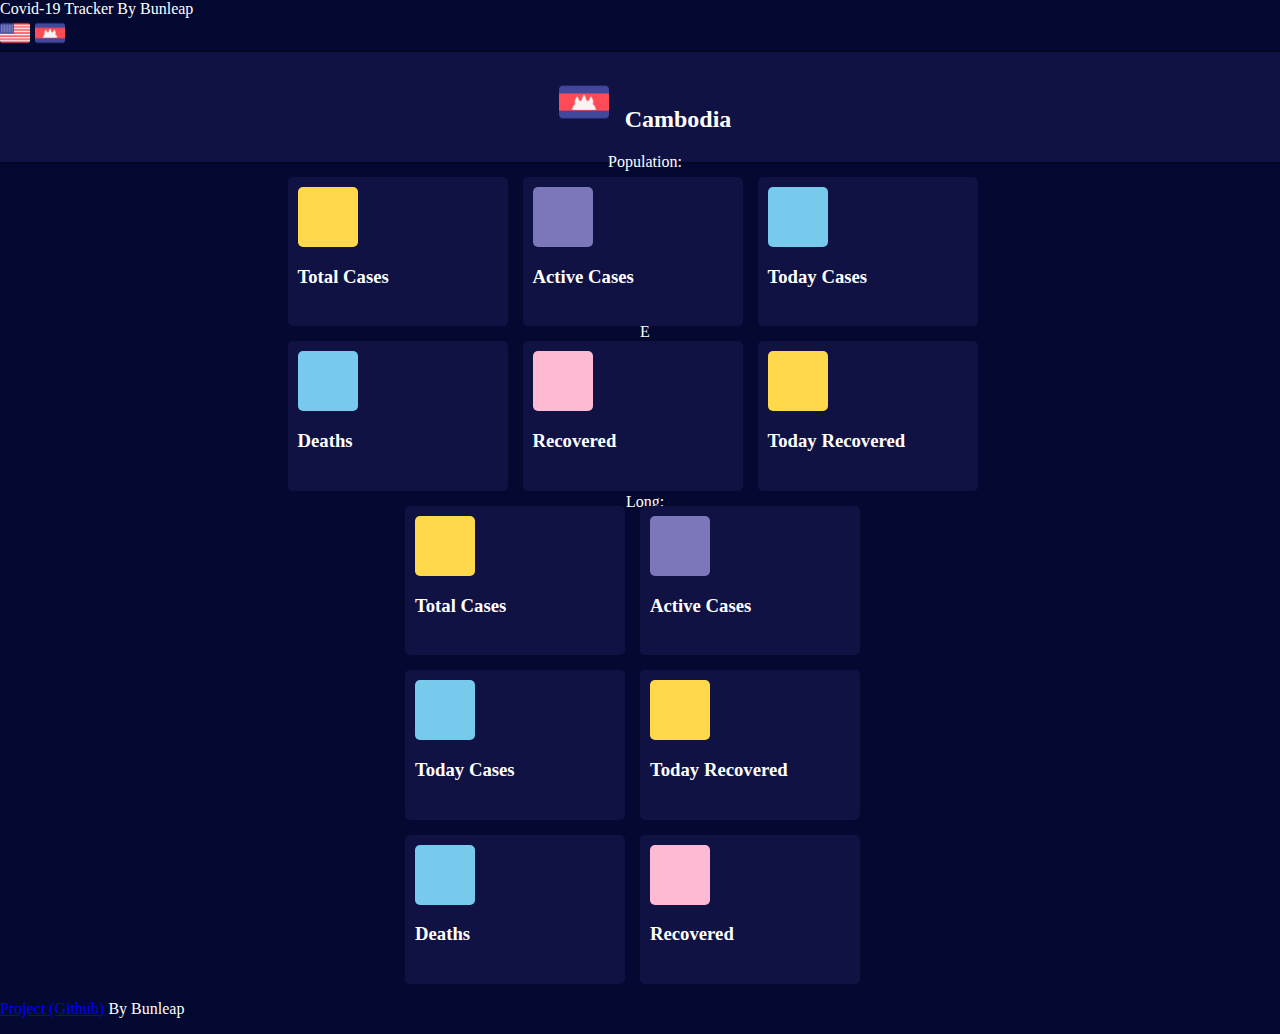
<file: index.html>
<!DOCTYPE html>
<html lang="en">

<head>
    <meta charset="UTF-8">
    <meta http-equiv="X-UA-Compatible" content="IE=edge">
    <meta name="viewport" content="width=device-width, initial-scale=1.0">
    <link rel="apple-touch-icon" sizes="57x57" href="meta/apple-icon-57x57.png">
    <link rel="apple-touch-icon" sizes="60x60" href="meta/apple-icon-60x60.png">
    <link rel="apple-touch-icon" sizes="72x72" href="meta/apple-icon-72x72.png">
    <link rel="apple-touch-icon" sizes="76x76" href="meta/apple-icon-76x76.png">
    <link rel="apple-touch-icon" sizes="114x114" href="meta/apple-icon-114x114.png">
    <link rel="apple-touch-icon" sizes="120x120" href="/metaapple-icon-120x120.png">
    <link rel="apple-touch-icon" sizes="144x144" href="meta/apple-icon-144x144.png">
    <link rel="apple-touch-icon" sizes="152x152" href="meta/apple-icon-152x152.png">
    <link rel="apple-touch-icon" sizes="180x180" href="meta/apple-icon-180x180.png">
    <link rel="icon" type="image/png" sizes="192x192" href="meta/android-icon-192x192.png">
    <link rel="icon" type="image/png" sizes="32x32" href="meta/favicon-32x32.png">
    <link rel="icon" type="image/png" sizes="96x96" href="meta/favicon-96x96.png">
    <link rel="icon" type="image/png" sizes="16x16" href="meta/favicon-16x16.png">
    <link rel="manifest" href="manifest.json">
    <meta name="msapplication-TileColor" content="#ffffff">
    <meta name="msapplication-TileImage" content="meta/ms-icon-144x144.png">
    <meta name="theme-color" content="#ffffff">
    <link rel="stylesheet" type="text/css" href="styles.css">
    <link rel="stylesheet" href="https://cdnjs.cloudflare.com/ajax/libs/font-awesome/5.15.3/css/all.min.css"
        integrity="sha512-iBBXm8fW90+nuLcSKlbmrPcLa0OT92xO1BIsZ+ywDWZCvqsWgccV3gFoRBv0z+8dLJgyAHIhR35VZc2oM/gI1w=="
        crossorigin="anonymous" />
    <title>Covid-19 Tracker: Cambodia</title>
</head>

<body>
    <div class="nav">
        <div class="container">
            <div class="icons-content">
                <div class="icons-nav" style="background: #ffd84c;">
                    <i class="fas fa-viruses"></i>
                </div>
            </div>
            <div class="txt-logo">
                <span class="small">Covid-19</span>
                <span class="big">Tracker</span>
                <span class="small">By Bunleap</span>
            </div>
        </div>
        <div class="language">
            <img src="en.png" alt="ENG" draggable="false" width="30" style="margin-right: 5px;"><img src="kh.png"
                alt="KH" draggable="false" width="30">
        </div>
    </div>
    <div class="header">
        <h2><img src="kh.png" alt="Cambodia Flag" width="50" style="margin-right: 10px;" draggable="false"> Cambodia
        </h2>
        <div class="info">
            <p>Population: <div id="population"></div>
            </p>
            <p>Continent: <div id="continent"></div>
            </p>
            <p>Lat: <div id="lat"></div> N,</p>
            <p>Long: <div id="long"></div> E</p>
        </div>

        <div class="info-mobile">
            <div>
                <p>Population: <div id="population-1"></div>
                </p>
                <p>Continent: <div id="continent-1"></div>
                </p>
            </div>
            <div>
                <p>Lat: <div id="lat-1"></div> N,</p>
                <p>Long: <div id="long-1"></div> E</p>
            </div>
        </div>

    </div>
    <div class="view">
        <div class="content">
            <div class="box-case">
                <div class="icons" style="background: #ffd84c;"><i class="fas fa-virus"></i></div>
                <h3>Total Cases</h3>
                <div id="total-case" style="padding: 5px;"></div>
            </div>
            <div class="box-case">
                <div class="icons" style="background: #7c77ba;"><i class="fas fa-life-ring"></i></div>
                <h3>Active Cases</h3>
                <div id="active-case" style="padding: 5px;"></div>
            </div>
            <div class="box-case">
                <div class="icons" style="background: #77caec;"><i class="fas fa-dot-circle"></i></div>
                <h3>Today Cases</h3>
                <div id="today-case" style="padding: 5px;"></div>
            </div>
        </div>
        <div class="content">
            <div class="box-case">
                <div class="icons" style="background: #77caec;"><i class="fas fa-flag"></i></div>
                <h3>Deaths</h3>
                <div id="deaths" style="padding: 5px;"></div>
            </div>
            <div class="box-case">
                <div class="icons" style="background: #feb9d3;"><i class="fas fa-plus-square"></i></div>
                <h3>Recovered</h3>
                <div id="recovered" style="padding: 5px;"></div>
            </div>
            <div class="box-case">
                <div class="icons" style="background: #ffd84c;"><i class="fas fa-ambulance"></i></div>
                <h3>Today Recovered</h3>
                <div id="today-recover" style="padding: 5px;"></div>
            </div>
        </div>
    </div>
    <div class="mobile-view">
        <div class="content">
            <div class="box-case">
                <div class="icons" style="background: #ffd84c;"><i class="fas fa-virus"></i></div>
                <h3>Total Cases</h3>
                <div id="total-case-1" style="padding: 5px;"></div>
            </div>
            <div class="box-case">
                <div class="icons" style="background: #7c77ba;"><i class="fas fa-life-ring"></i></div>
                <h3>Active Cases</h3>
                <div id="active-case-1" style="padding: 5px;"></div>
            </div>
        </div>
        <div class="content">
            <div class="box-case">
                <div class="icons" style="background: #77caec;"><i class="fas fa-dot-circle"></i></div>
                <h3>Today Cases</h3>
                <div id="today-case-1" style="padding: 5px;"></div>
            </div>
            <div class="box-case">
                <div class="icons" style="background: #ffd84c;"><i class="fas fa-ambulance"></i></div>
                <h3>Today Recovered</h3>
                <div id="today-recover-1" style="padding: 5px;"></div>
            </div>
        </div>
        <div class="content">
            <div class="box-case">
                <div class="icons" style="background: #77caec;"><i class="fas fa-flag"></i></div>
                <h3>Deaths</h3>
                <div id="deaths-1" style="padding: 5px;"></div>
            </div>
            <div class="box-case">
                <div class="icons" style="background: #feb9d3;"><i class="fas fa-plus-square"></i></div>
                <h3>Recovered</h3>
                <div id="recovered-1" style="padding: 5px;"></div>
            </div>
        </div>
    </div>
    <div class="nav">
        <p><a href="https://github.com/BunleapSorn/covid-19-kh">Project (Github)</a> By Bunleap</p>
    </div>
    <script src="https://cdnjs.cloudflare.com/ajax/libs/jquery/3.6.0/jquery.min.js"></script>
    <script src="script.js"></script>
    <script src="sw.js"></script>
</body>

</html>
</file>
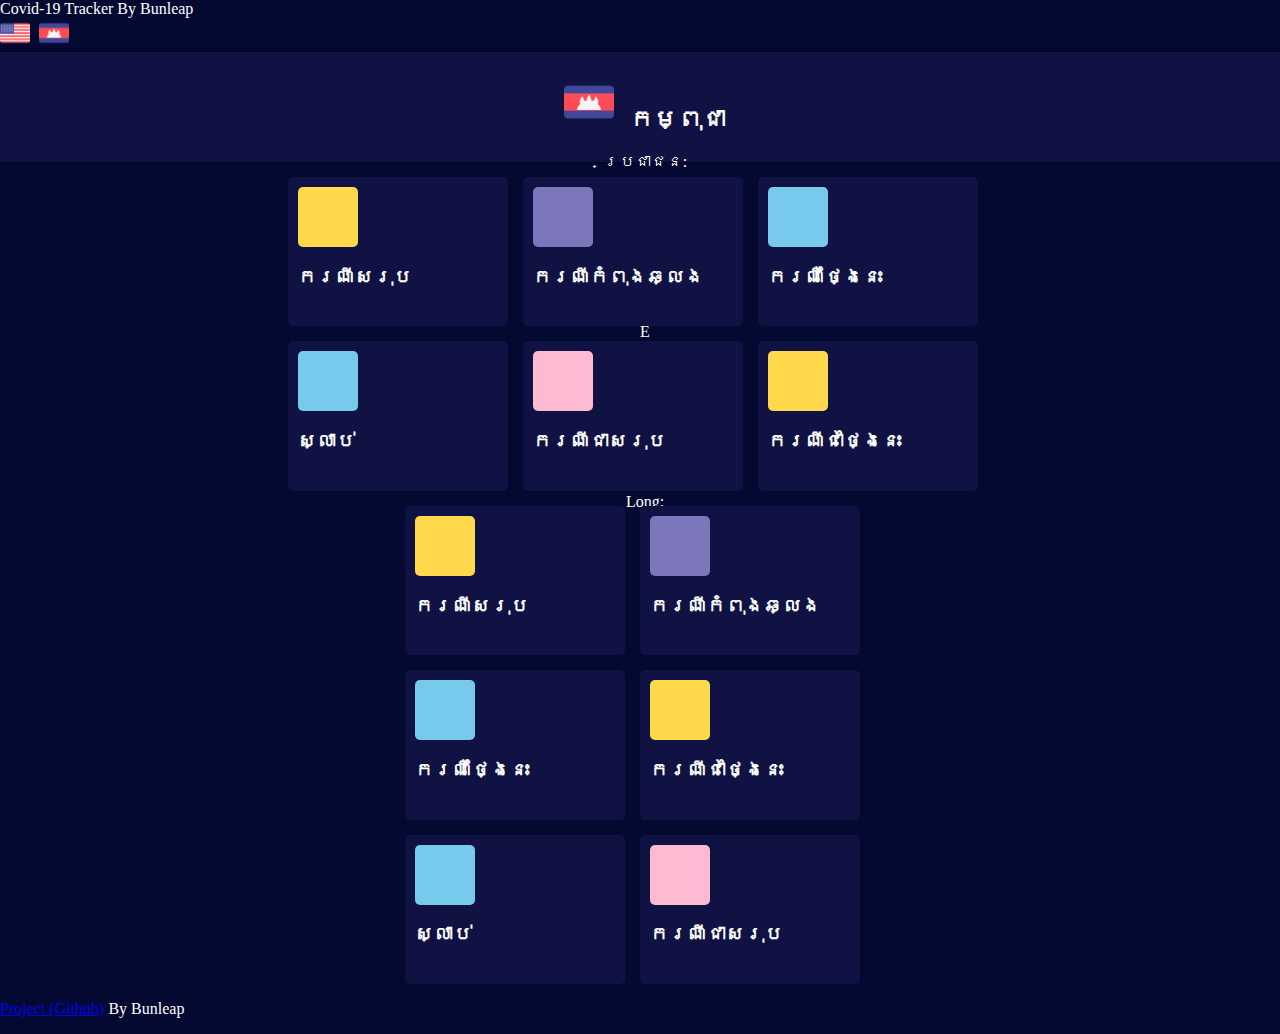
<file: kh/index.html>
<!DOCTYPE html>
<html lang="en">

<head>
    <meta charset="UTF-8">
    <meta http-equiv="X-UA-Compatible" content="IE=edge">
    <meta name="viewport" content="width=device-width, initial-scale=1.0">
    <link rel="apple-touch-icon" sizes="57x57" href="../meta/apple-icon-57x57.png">
    <link rel="apple-touch-icon" sizes="60x60" href="../meta/apple-icon-60x60.png">
    <link rel="apple-touch-icon" sizes="72x72" href="../meta/apple-icon-72x72.png">
    <link rel="apple-touch-icon" sizes="76x76" href="../meta/apple-icon-76x76.png">
    <link rel="apple-touch-icon" sizes="114x114" href="../meta/apple-icon-114x114.png">
    <link rel="apple-touch-icon" sizes="120x120" href="../meta/apple-icon-120x120.png">
    <link rel="apple-touch-icon" sizes="144x144" href="../meta/apple-icon-144x144.png">
    <link rel="apple-touch-icon" sizes="152x152" href="../meta/apple-icon-152x152.png">
    <link rel="apple-touch-icon" sizes="180x180" href="../meta/apple-icon-180x180.png">
    <link rel="icon" type="image/png" sizes="192x192" href="../meta/android-icon-192x192.png">
    <link rel="icon" type="image/png" sizes="32x32" href="../meta/favicon-32x32.png">
    <link rel="icon" type="image/png" sizes="96x96" href="../meta/favicon-96x96.png">
    <link rel="icon" type="image/png" sizes="16x16" href="../meta/favicon-16x16.png">
    <link rel="manifest" href="../manifest.json">
    <meta name="msapplication-TileColor" content="#ffffff">
    <meta name="msapplication-TileImage" content="../meta/ms-icon-144x144.png">
    <meta name="theme-color" content="#ffffff">
    <link rel="stylesheet" type="text/css" href="../styles.css">
    <link rel="stylesheet" href="https://cdnjs.cloudflare.com/ajax/libs/font-awesome/5.15.3/css/all.min.css"
        integrity="sha512-iBBXm8fW90+nuLcSKlbmrPcLa0OT92xO1BIsZ+ywDWZCvqsWgccV3gFoRBv0z+8dLJgyAHIhR35VZc2oM/gI1w=="
        crossorigin="anonymous" />
    <title>Covid-19 Tracker: Cambodia</title>
</head>

<body>
    <div class="nav">
        <div class="container">
            <div class="icons-content">
                <div class="icons-nav" style="background: #ffd84c;">
                    <i class="fas fa-viruses"></i>
                </div>
            </div>
            <div class="txt-logo">
                <span class="small">Covid-19</span>
                <span class="big">Tracker</span>
                <span class="small">By Bunleap</span>
            </div>
        </div>
        <div class="language">
            <a href="../index.html"><img src="../en.png" alt="ENG" draggable="false" width="30"
                    style="margin-right: 5px;"></a>
            <a href="index.html"><img src="../kh.png" alt="KH" draggable="false" width="30"></a>
        </div>
    </div>
    <div class="header">
        <h2><img src="../kh.png" alt="Cambodia Flag" width="50" style="margin-right: 10px;" draggable="false"> កម្ពុជា
        </h2>
        <div class="info">
            <p>ប្រជាជន: <div id="population"></div>
            </p>
            <p>ទ្វីប: <div id="continent"></div>
            </p>
            <p>Lat: <div id="lat"></div> N,</p>
            <p>Long: <div id="long"></div> E</p>
        </div>

        <div class="info-mobile">
            <div>
                <p>ប្រជាជន: <div id="population-1"></div>
                </p>
                <p>ទ្វីប: <div id="continent-1"></div>
                </p>
            </div>
            <div>
                <p>Lat: <div id="lat-1"></div> N,</p>
                <p>Long: <div id="long-1"></div> E</p>
            </div>
        </div>

    </div>
    <div class="view">
        <div class="content">
            <div class="box-case">
                <div class="icons" style="background: #ffd84c;"><i class="fas fa-virus"></i></div>
                <h3>ករណីសរុប</h3>
                <div id="total-case" style="padding: 5px;"></div>
            </div>
            <div class="box-case">
                <div class="icons" style="background: #7c77ba;"><i class="fas fa-life-ring"></i></div>
                <h3>ករណី​កំពុងឆ្លង</h3>
                <div id="active-case" style="padding: 5px;"></div>
            </div>
            <div class="box-case">
                <div class="icons" style="background: #77caec;"><i class="fas fa-dot-circle"></i></div>
                <h3>ករណីថ្ងៃនេះ</h3>
                <div id="today-case" style="padding: 5px;"></div>
            </div>
        </div>
        <div class="content">
            <div class="box-case">
                <div class="icons" style="background: #77caec;"><i class="fas fa-flag"></i></div>
                <h3>ស្លាប់</h3>
                <div id="deaths" style="padding: 5px;"></div>
            </div>
            <div class="box-case">
                <div class="icons" style="background: #feb9d3;"><i class="fas fa-plus-square"></i></div>
                <h3>ករណីជាសរុប</h3>
                <div id="recovered" style="padding: 5px;"></div>
            </div>
            <div class="box-case">
                <div class="icons" style="background: #ffd84c;"><i class="fas fa-ambulance"></i></div>
                <h3>ករណីជាថ្ងៃនេះ</h3>
                <div id="today-recover" style="padding: 5px;"></div>
            </div>
        </div>
    </div>
    <div class="mobile-view">
        <div class="content">
            <div class="box-case">
                <div class="icons" style="background: #ffd84c;"><i class="fas fa-virus"></i></div>
                <h3>ករណីសរុប</h3>
                <div id="total-case-1" style="padding: 5px;"></div>
            </div>
            <div class="box-case">
                <div class="icons" style="background: #7c77ba;"><i class="fas fa-life-ring"></i></div>
                <h3>ករណី​កំពុងឆ្លង</h3>
                <div id="active-case-1" style="padding: 5px;"></div>
            </div>
        </div>
        <div class="content">
            <div class="box-case">
                <div class="icons" style="background: #77caec;"><i class="fas fa-dot-circle"></i></div>
                <h3>ករណីថ្ងៃនេះ</h3>
                <div id="today-case-1" style="padding: 5px;"></div>
            </div>
            <div class="box-case">
                <div class="icons" style="background: #ffd84c;"><i class="fas fa-ambulance"></i></div>
                <h3>ករណីជាថ្ងៃនេះ</h3>
                <div id="today-recover-1" style="padding: 5px;"></div>
            </div>
        </div>
        <div class="content">
            <div class="box-case">
                <div class="icons" style="background: #77caec;"><i class="fas fa-flag"></i></div>
                <h3>ស្លាប់</h3>
                <div id="deaths-1" style="padding: 5px;"></div>
            </div>
            <div class="box-case">
                <div class="icons" style="background: #feb9d3;"><i class="fas fa-plus-square"></i></div>
                <h3>ករណីជាសរុប</h3>
                <div id="recovered-1" style="padding: 5px;"></div>
            </div>
        </div>
    </div>
    <div class="nav">
        <p><a href="https://github.com/BunleapSorn/covid-19-kh">Project (Github)</a> By Bunleap</p>
    </div>
    <script src="https://cdnjs.cloudflare.com/ajax/libs/jquery/3.6.0/jquery.min.js"></script>
    <script src="../script.js"></script>
    <script src="../sw.js"></script>
</body>

</html>
</file>
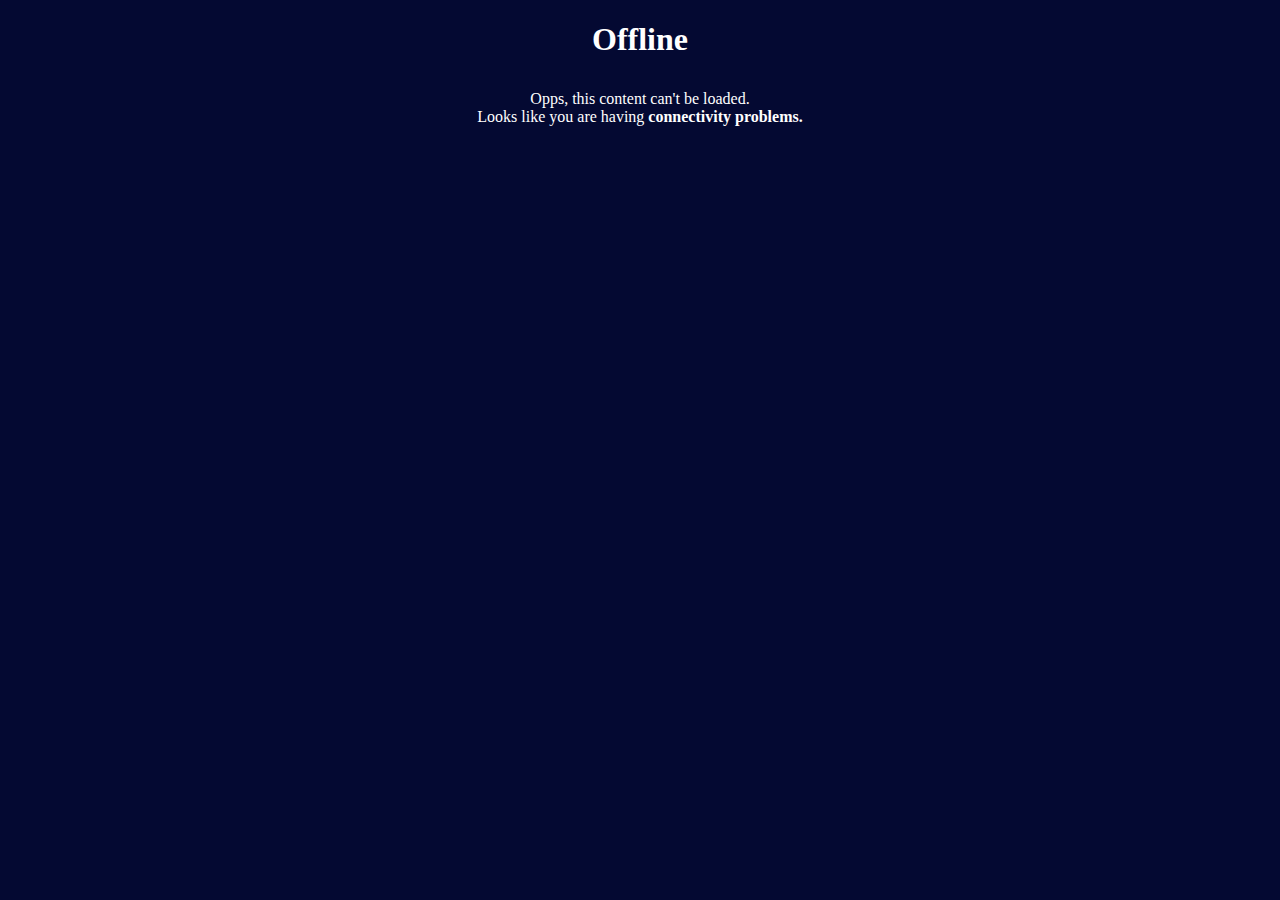
<file: offline.html>
<!DOCTYPE html>
<html lang="en">

<head>
    <meta charset="UTF-8">
    <meta http-equiv="X-UA-Compatible" content="IE=edge">
    <meta name="viewport" content="width=device-width, initial-scale=1.0">
    <title>Offline</title>
    <link rel="stylesheet" href="styles.css">
    <link rel="stylesheet" href="https://cdnjs.cloudflare.com/ajax/libs/font-awesome/5.15.3/css/all.min.css"
        integrity="sha512-iBBXm8fW90+nuLcSKlbmrPcLa0OT92xO1BIsZ+ywDWZCvqsWgccV3gFoRBv0z+8dLJgyAHIhR35VZc2oM/gI1w=="
        crossorigin="anonymous" />
</head>

<body>
    <div
        style="text-align: center; display: flex; flex-direction: column; align-items: center; justify-content: center;">
        <h1>Offline</h1>
        <i style="font-size: 60px; margin-bottom: 10px;" class="fas fa-anchor"></i>
        <p style="padding: 0; margin: 0;">Opps, this content can't be loaded.</p>
        <p style="padding: 0; margin: 0;">Looks like you are having <b>connectivity problems.</b></p>
    </div>
</body>

</html>
</file>
<file: styles.css>
body {
    margin: 0;
    padding: 0;
    font-family: Inter;
    background: #040932;
    color: white;
    width: 100%;
    overflow-x: hidden;
}

.header {
    width: 100%;
    height: 100px;
    background: #0f1243;
    text-align: center;
    padding: 5px;
    box-shadow: 0px 0px 3px black;
}

.content {
    margin-top: 15px;
    display: flex;
    vertical-align: middle;
    justify-content: center;
}

.content .box-case {
    width: 200px;
    padding: 10px;
    background: #0f1243;
    border-radius: 5px;
    margin-right: 15px;
}

.content .box-case div {
    font-weight: bold;
    font-size: 45px;
}

.content .box-case div.icons {
    width: 60px;
    height: 60px;
    border-radius: 5px;
    font-size: 25px;
    color: #040932;
    display: flex;
    justify-content: center;
    align-items: center;
}
</file>
